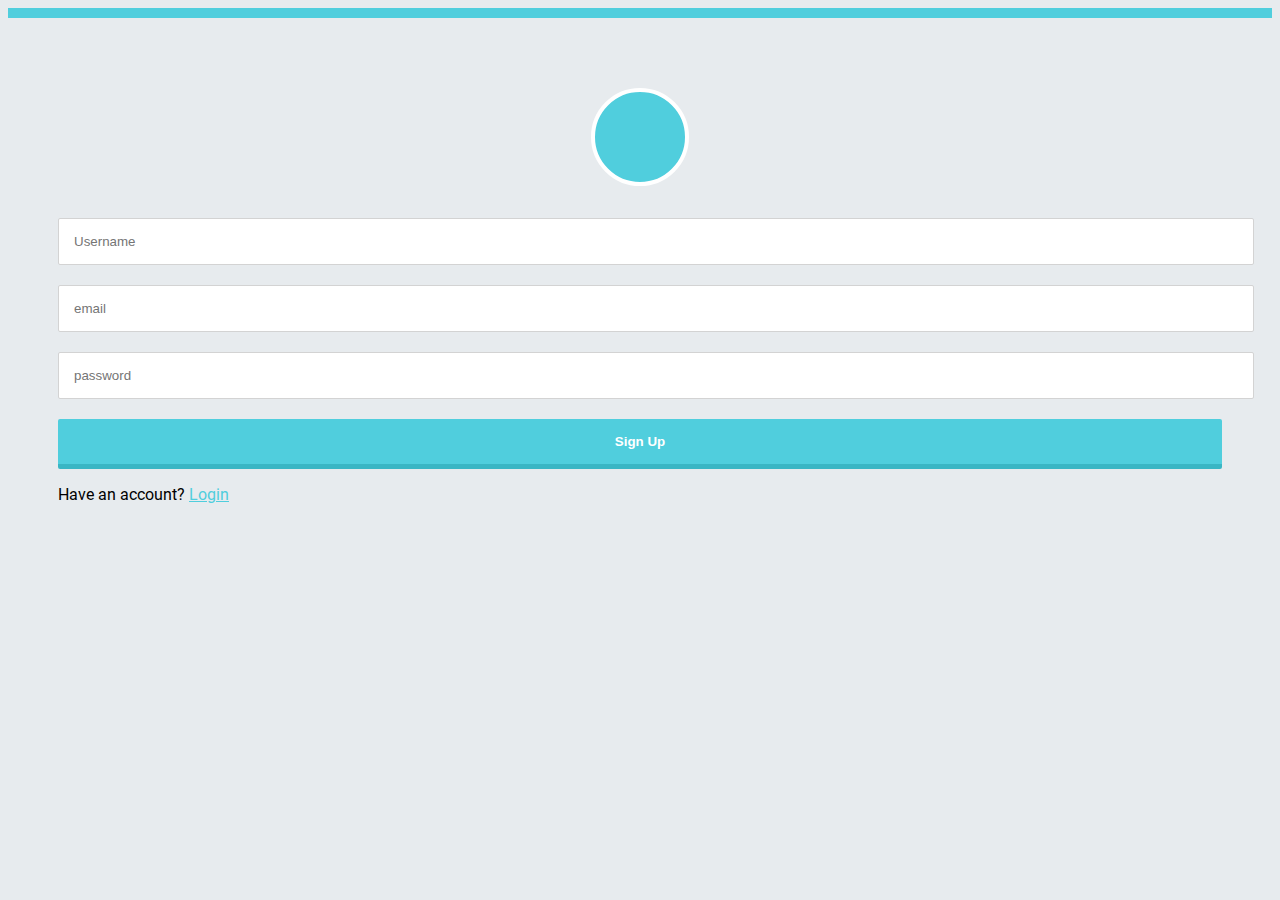
<file: index.html>
<!DOCTYPE html>
<html lang="en">
  <head>
    <meta charset="UTF-8" />
    <meta http-equiv="X-UA-Compatible" content="IE=edge" />
    <meta name="viewport" content="width=device-width, initial-scale=1.0" />
    <link
      rel="stylesheet"
      href="https://cdnjs.cloudflare.com/ajax/libs/font-awesome/6.2.0/css/all.min.css"
      integrity="sha512-xh6O/CkQoPOWDdYTDqeRdPCVd1SpvCA9XXcUnZS2FmJNp1coAFzvtCN9BmamE+4aHK8yyUHUSCcJHgXloTyT2A=="
      crossorigin="anonymous"
      referrerpolicy="no-referrer"
    />
    <link
      href="https://cdn.jsdelivr.net/npm/bootstrap@5.2.2/dist/css/bootstrap.min.css"
      rel="stylesheet"
      integrity="sha384-Zenh87qX5JnK2Jl0vWa8Ck2rdkQ2Bzep5IDxbcnCeuOxjzrPF/et3URy9Bv1WTRi"
      crossorigin="anonymous"
    />

    <link rel="stylesheet" href="css/style.css" />
    <title>Form Validation</title>
  </head>
  <body>
    <div class="upper-bar" id="upper-bar-message"></div>

    <div class="form-container register-form text-center">
      <div class="container">
        <div class="row justify-content-center align-items-center">
          <div class="col-xl-4 col-lg-8">
            <span class="user-icon"><i class="fa-solid fa-user"></i></span>
            <form
              action=""
              method=""
              id="register-form"
              class="d-flex flex-column justify-conten-center align-items-center bg-white shadow-sm"
            >
              <input
                type="text"
                name="username"
                id="user-name"
                placeholder="Username"
              />
              <div class="name-error error align-self-start mt-2" id="name-error"></div>
              
              <input type="email" name="email" id="email" placeholder="email" />
              <div class="email-error error align-self-start mt-2" id="email-error"></div>

              <input
              type="password"
              name="password"
              id="password"
              placeholder="password"
              />
              <div class="password-error error align-self-start mt-2" id="password-error"></div>

              <button type="submit" id="register-btn">Sign Up</button>
              <p class="text-black-50 pt-4">
                Have an account? <a href="login.html">Login</a>
              </p>
            </form>
          </div>
        </div>
      </div>
    </div>

    <script
      src="https://cdn.jsdelivr.net/npm/bootstrap@5.2.2/dist/js/bootstrap.bundle.min.js"
      integrity="sha384-OERcA2EqjJCMA+/3y+gxIOqMEjwtxJY7qPCqsdltbNJuaOe923+mo//f6V8Qbsw3"
      crossorigin="anonymous"
    ></script>

    <script src="js/script.js"></script>
    <script src="js/register.js"></script>
  </body>
</html>
</file>
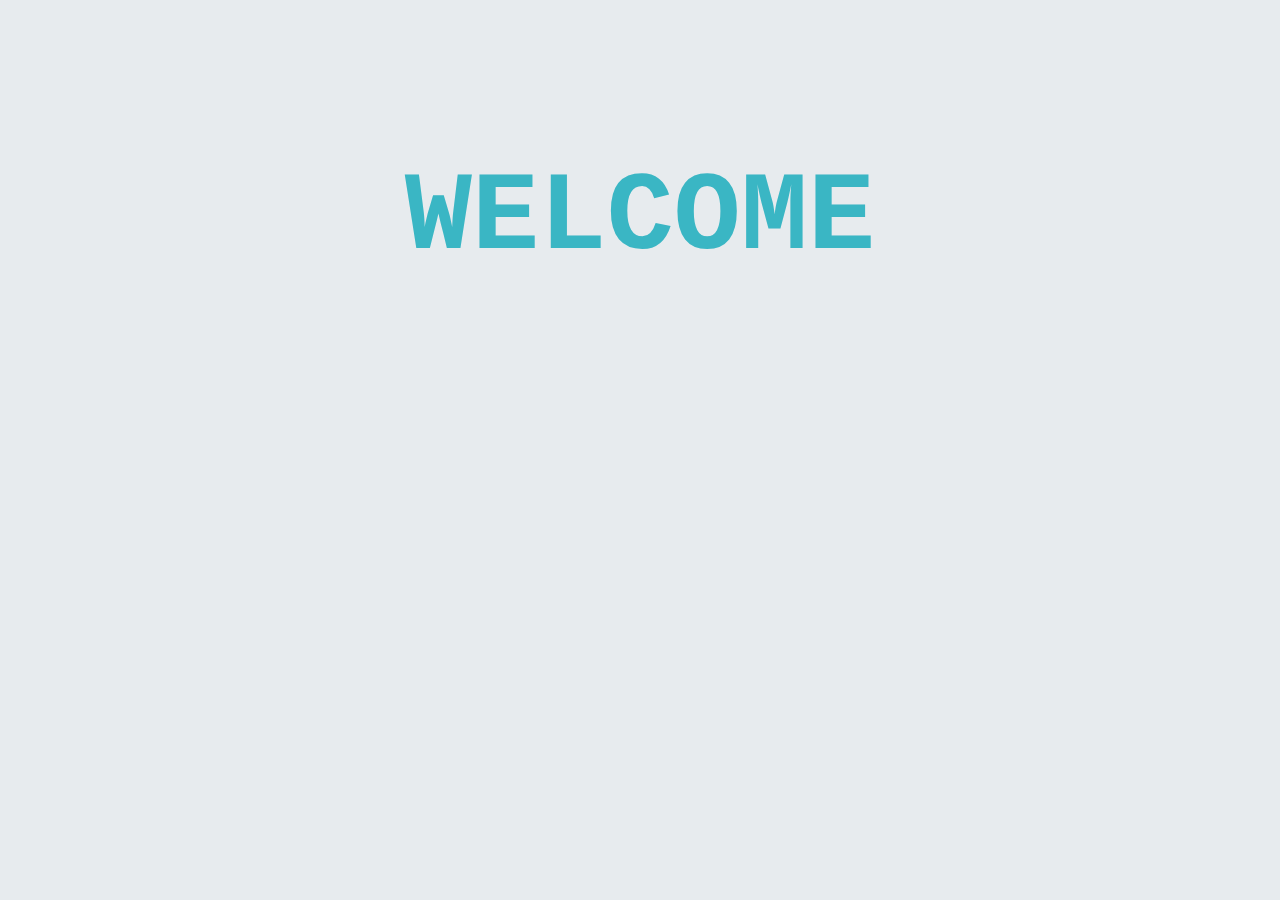
<file: home.html>
<!DOCTYPE html>
<html lang="en">
<head>
    <meta charset="UTF-8">
    <meta http-equiv="X-UA-Compatible" content="IE=edge">
    <meta name="viewport" content="width=device-width, initial-scale=1.0">
    <title>Home</title>
    <style>
        body{
            background-color:#E7EBEE;
            color:#3ab6c4;
        }
        h1{
            font-size:7rem;
            text-align: center;
            padding-top: 80px;
            font-family: 'Courier New', Courier, monospace;
            animation: text-moving infinite 2s alternate;
        }

        @keyframes text-moving {
            0%{
                transform: rotate(-40deg);
            }
            50%{
                transform: rotate(0deg);
            }
            100%{
                transform: rotate(40deg);
            }
        }
    </style>
</head>
<body>
    
    <h1>WELCOME</h1>
</body>
</html>
</file>
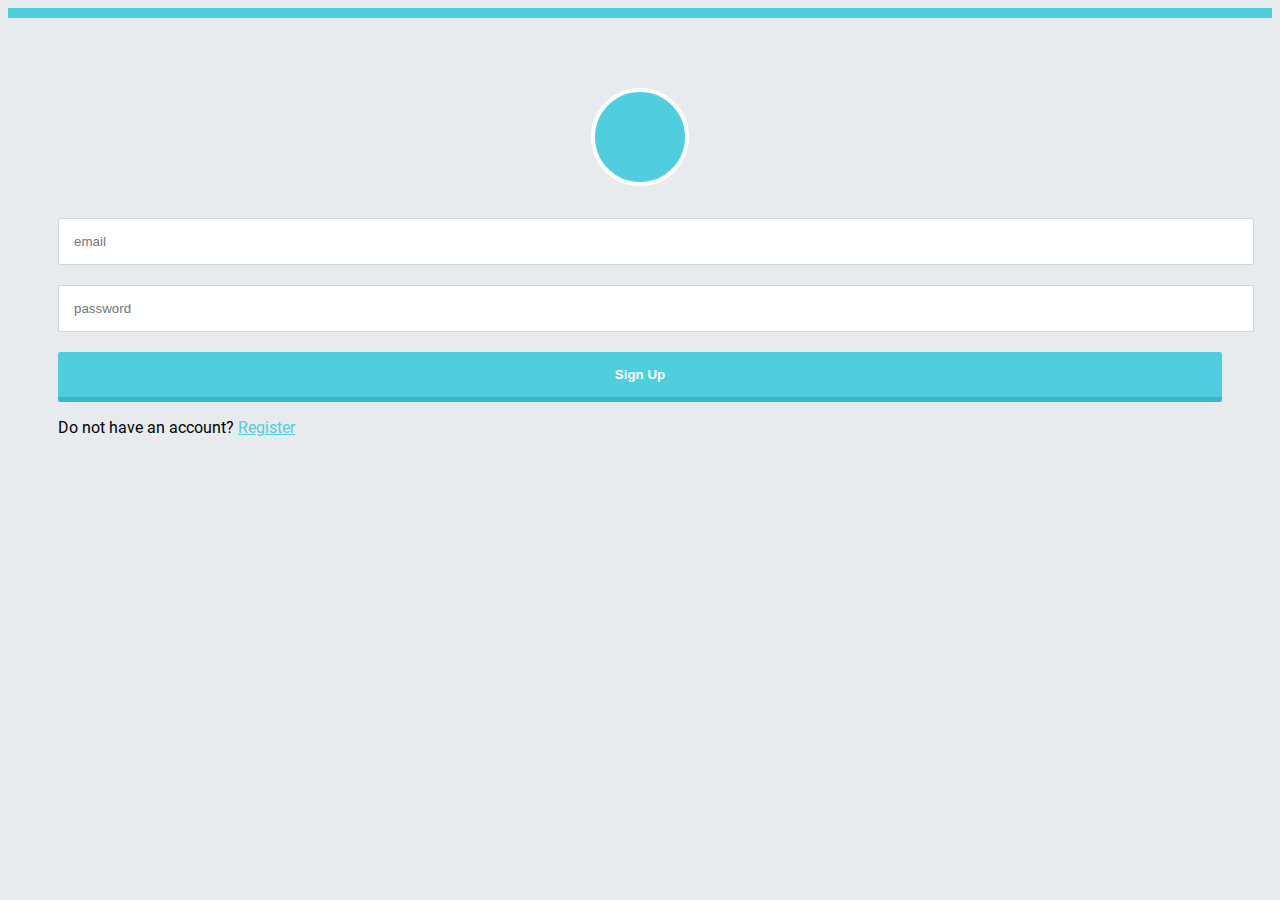
<file: login.html>
<!DOCTYPE html>
<html lang="en">
  <head>
    <meta charset="UTF-8" />
    <meta http-equiv="X-UA-Compatible" content="IE=edge" />
    <meta name="viewport" content="width=device-width, initial-scale=1.0" />
    <link
      rel="stylesheet"
      href="https://cdnjs.cloudflare.com/ajax/libs/font-awesome/6.2.0/css/all.min.css"
      integrity="sha512-xh6O/CkQoPOWDdYTDqeRdPCVd1SpvCA9XXcUnZS2FmJNp1coAFzvtCN9BmamE+4aHK8yyUHUSCcJHgXloTyT2A=="
      crossorigin="anonymous"
      referrerpolicy="no-referrer"
    />
    <link
      href="https://cdn.jsdelivr.net/npm/bootstrap@5.2.2/dist/css/bootstrap.min.css"
      rel="stylesheet"
      integrity="sha384-Zenh87qX5JnK2Jl0vWa8Ck2rdkQ2Bzep5IDxbcnCeuOxjzrPF/et3URy9Bv1WTRi"
      crossorigin="anonymous"
    />

    <link rel="stylesheet" href="css/style.css" />
    <title>Task9-Login-Validation</title>
  </head>
  <body>
    <div class="upper-bar" id="upper-bar-message"></div>

    <div class="form-container login-form ">
      <div class="container">
        <div class="row justify-content-center align-items-center">
          <div class="col-xl-4 col-lg-8">
            <span class="user-icon"><i class="fa-solid fa-user"></i></span>
            <form
              action=""
              method=""
              id="login-form"
              class="d-flex flex-column justify-conten-center align-items-center bg-white shadow-sm"
            >
              <input type="email" name="email" id="email" placeholder="email" />
              <div class="email-error error align-self-start mt-2" id="email-error"></div>
              <input
                type="password"
                name="password"
                id="password"
                placeholder="password"
              />
              <div class="password-error error align-self-start mt-2" id="password-error"></div>
              <button type="submit" id="login-btn">Sign Up</button>
              <p class="text-black-50 pt-4 text-center">
                Do not have an account? <a href="index.html">Register</a>
              </p>
            </form>
          </div>
        </div>
      </div>
    </div>

    <script
      src="https://cdn.jsdelivr.net/npm/bootstrap@5.2.2/dist/js/bootstrap.bundle.min.js"
      integrity="sha384-OERcA2EqjJCMA+/3y+gxIOqMEjwtxJY7qPCqsdltbNJuaOe923+mo//f6V8Qbsw3"
      crossorigin="anonymous"
    ></script>
    <script src="js/script.js"></script>
    <script src="js/login.js"></script>
  </body>
</html>
</file>
<file: css/style.css>
:root{
    --main-clr:#50CEDD;
    --main-clr-dark:#3ab6c4;
    --bg-clr:#E7EBEE;
    --bg-white:#fff;

    --main-ff:Roboto;
    --fw-bold: 700;
    --fw-medium:500;
    --fw-regular:400
}

@font-face {
    font-family: Roboto;
    src: url("../fonts/Roboto-Regular.ttf");
    font-weight: 400;
}

@font-face {
    font-family: Roboto;
    src: url("../fonts/Roboto-Medium.ttf");
    font-weight:500;
}

@font-face {
    font-family: Roboto;
    src: url("../fonts/Roboto-Bold.ttf");
    font-weight: 700;
}


body{
    background-color:var(--bg-clr);
    font-family: var(--main-ff);
    font-weight: var(--fw-regular);
    font-size: clamp(0.8rem, 4vw ,1rem);
}

.upper-bar{
    background-color:var(--main-clr);
    padding:5px;
    text-align: center;
    color:white;
}

.upper-bar p{
    margin: 0;
}

.upper-bar a{
    color:black
}

.form-container{
    position: relative;
    top:100px;

}

.form-container .user-icon{
    background-color:var(--main-clr);
    display: inline-block;
    width: 70px;
    height: 70px;
    padding: 10px;
    position: absolute;
    left:50%;
    transform: translateX(-50%);
    top:-30px;
    border-radius: 50%;
    display: flex;
    align-items: center;
    justify-content: center;
    font-size: 1.4rem;
    border: 4px solid white;
    color:white;
}

form{
    padding: 80px 50px;
}

form > input, form > button{
    width: 100%;
    margin-top:20px;
}


form input{
    border:1px solid lightgray;
    padding: 15px;
    border-radius: 2px;
    outline: none;
}

form input:focus, form input:active{
    border:3px solid var(--main-clr)
}

form button{
    border:0;
    background-color:var(--main-clr);
    color:white;
    padding:15px;
    font-weight:bold;
    border-radius: 2px;
    border-bottom: 5px solid var(--main-clr-dark);
    transition: scale 0.5s;
}

form button:hover{scale: 1.01}

form a{color:var(--main-clr)}

form .error{
    color:red;
    font-size:0.9rem
}
</file>
